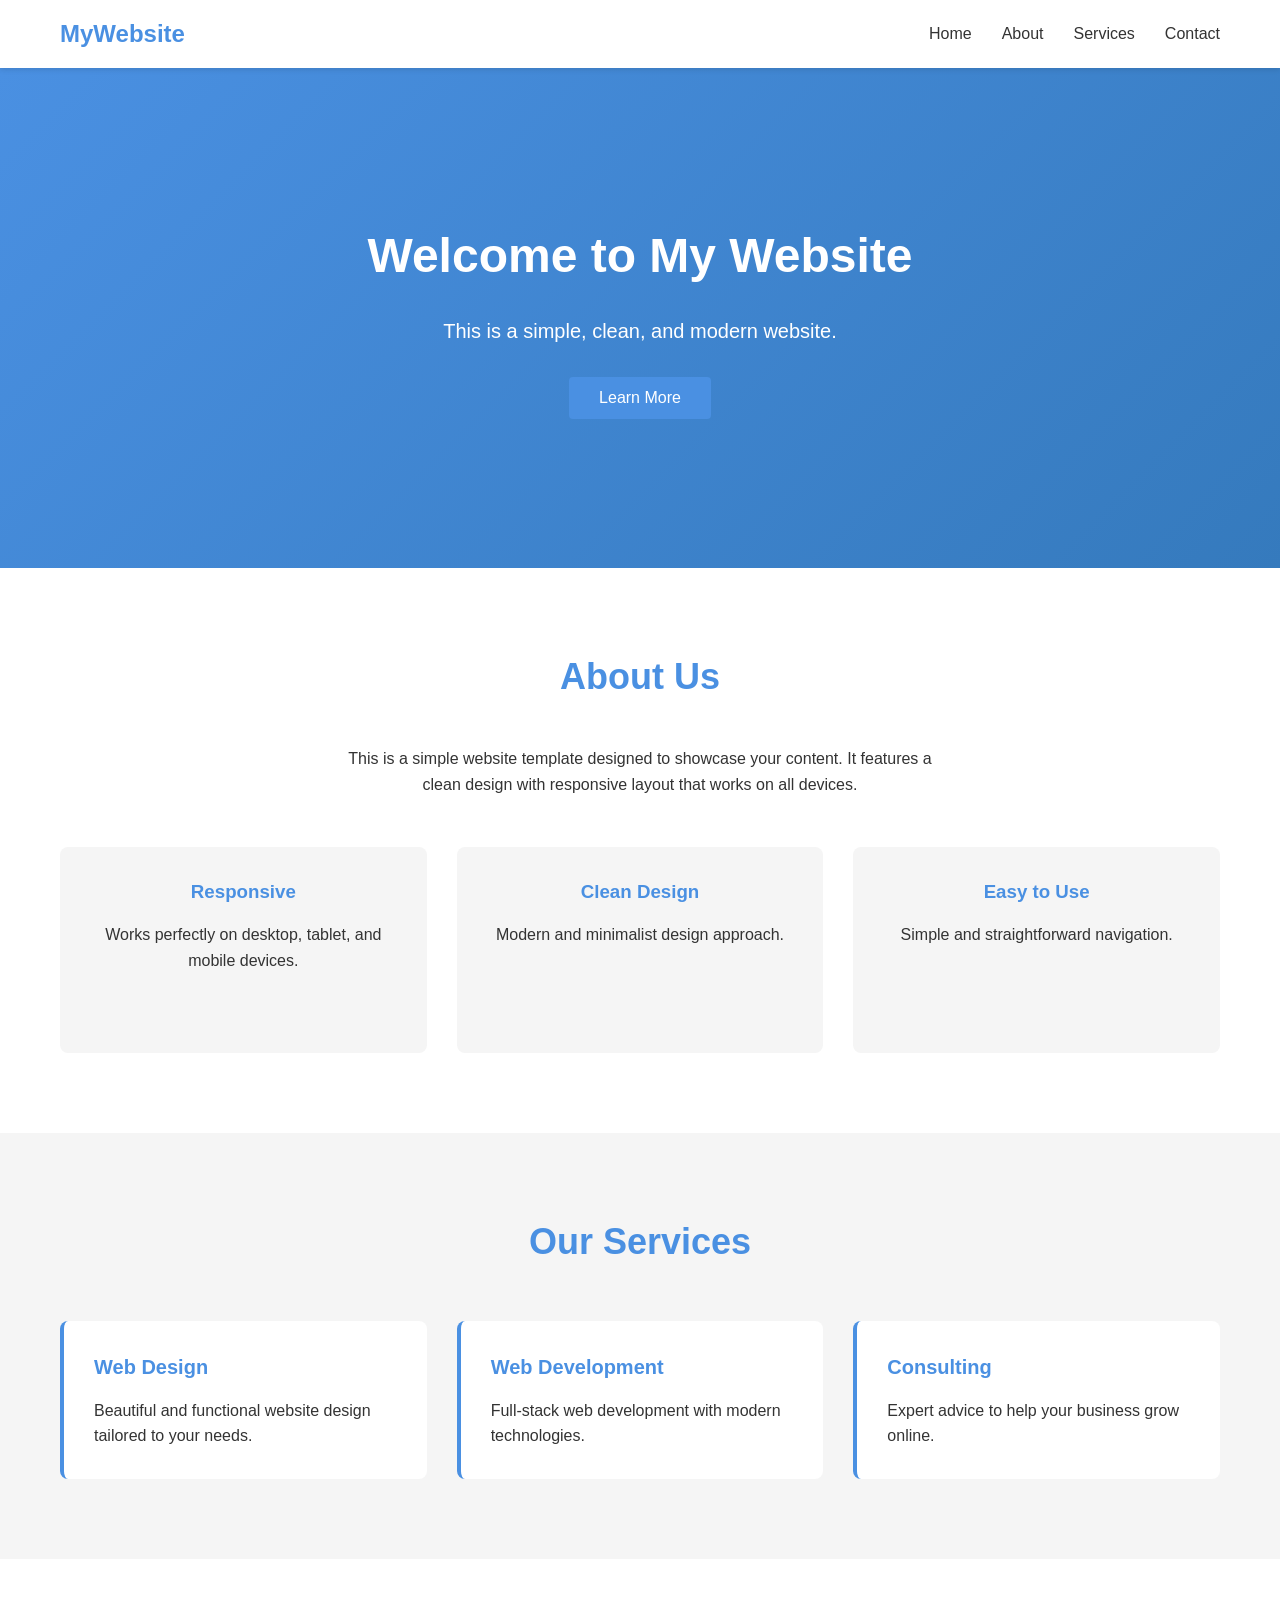
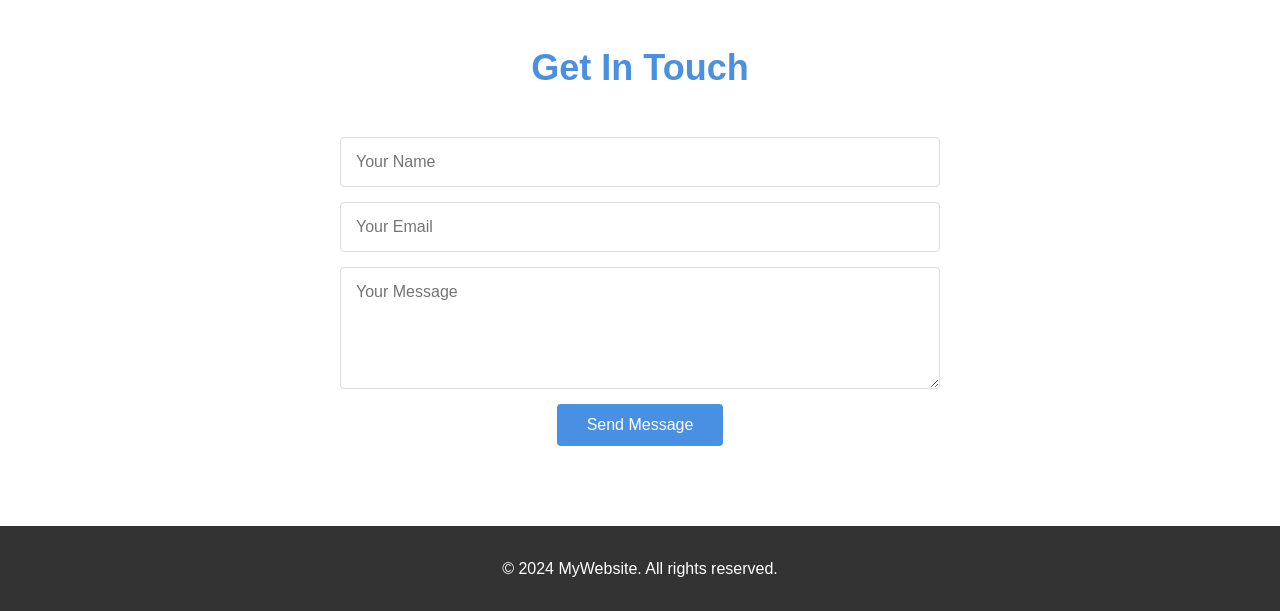
<file: index.html>
<!DOCTYPE html>
<html lang="en">
<head>
    <meta charset="UTF-8">
    <meta name="viewport" content="width=device-width, initial-scale=1.0">
    <title>Simple Website</title>
    <link rel="stylesheet" href="styles.css">
</head>
<body>
    <!-- Navigation -->
    <nav class="navbar">
        <div class="container">
            <div class="nav-brand">MyWebsite</div>
            <ul class="nav-menu">
                <li><a href="#home">Home</a></li>
                <li><a href="#about">About</a></li>
                <li><a href="#services">Services</a></li>
                <li><a href="#contact">Contact</a></li>
            </ul>
        </div>
    </nav>

    <!-- Hero Section -->
    <section id="home" class="hero">
        <div class="hero-content">
            <h1>Welcome to My Website</h1>
            <p>This is a simple, clean, and modern website.</p>
            <button class="btn" onclick="scrollToSection('about')">Learn More</button>
        </div>
    </section>

    <!-- About Section -->
    <section id="about" class="about">
        <div class="container">
            <h2>About Us</h2>
            <p>This is a simple website template designed to showcase your content. It features a clean design with responsive layout that works on all devices.</p>
            <div class="features">
                <div class="feature-card">
                    <h3>Responsive</h3>
                    <p>Works perfectly on desktop, tablet, and mobile devices.</p>
                </div>
                <div class="feature-card">
                    <h3>Clean Design</h3>
                    <p>Modern and minimalist design approach.</p>
                </div>
                <div class="feature-card">
                    <h3>Easy to Use</h3>
                    <p>Simple and straightforward navigation.</p>
                </div>
            </div>
        </div>
    </section>

    <!-- Services Section -->
    <section id="services" class="services">
        <div class="container">
            <h2>Our Services</h2>
            <div class="service-grid">
                <div class="service-card">
                    <h3>Web Design</h3>
                    <p>Beautiful and functional website design tailored to your needs.</p>
                </div>
                <div class="service-card">
                    <h3>Web Development</h3>
                    <p>Full-stack web development with modern technologies.</p>
                </div>
                <div class="service-card">
                    <h3>Consulting</h3>
                    <p>Expert advice to help your business grow online.</p>
                </div>
            </div>
        </div>
    </section>

    <!-- Contact Section -->
    <section id="contact" class="contact">
        <div class="container">
            <h2>Get In Touch</h2>
            <form class="contact-form">
                <input type="text" placeholder="Your Name" required>
                <input type="email" placeholder="Your Email" required>
                <textarea placeholder="Your Message" rows="5" required></textarea>
                <button type="submit" class="btn">Send Message</button>
            </form>
        </div>
    </section>

    <!-- Footer -->
    <footer class="footer">
        <div class="container">
            <p>&copy; 2024 MyWebsite. All rights reserved.</p>
        </div>
    </footer>

    <script src="script.js"></script>
</body>
</html>
</file>
<file: styles.css>
* {
    margin: 0;
    padding: 0;
    box-sizing: border-box;
}

:root {
    --primary-color: #4a90e2;
    --secondary-color: #f5f5f5;
    --text-color: #333;
    --border-color: #ddd;
    --padding: 20px;
}

body {
    font-family: 'Segoe UI', Tahoma, Geneva, Verdana, sans-serif;
    color: var(--text-color);
    line-height: 1.6;
}

.container {
    max-width: 1200px;
    margin: 0 auto;
    padding: 0 var(--padding);
}

/* Navigation */
.navbar {
    background-color: white;
    box-shadow: 0 2px 5px rgba(0, 0, 0, 0.1);
    position: sticky;
    top: 0;
    z-index: 100;
}

.navbar .container {
    display: flex;
    justify-content: space-between;
    align-items: center;
    padding: 15px 20px;
}

.nav-brand {
    font-size: 24px;
    font-weight: bold;
    color: var(--primary-color);
}

.nav-menu {
    display: flex;
    list-style: none;
    gap: 30px;
}

.nav-menu a {
    text-decoration: none;
    color: var(--text-color);
    transition: color 0.3s;
}

.nav-menu a:hover {
    color: var(--primary-color);
}

/* Hero Section */
.hero {
    background: linear-gradient(135deg, var(--primary-color) 0%, #357abd 100%);
    color: white;
    padding: 100px 20px;
    text-align: center;
    min-height: 500px;
    display: flex;
    align-items: center;
    justify-content: center;
}

.hero-content h1 {
    font-size: 48px;
    margin-bottom: 20px;
    animation: fadeInDown 1s ease;
}

.hero-content p {
    font-size: 20px;
    margin-bottom: 30px;
    animation: fadeInUp 1s ease;
}

/* About Section */
.about {
    padding: 80px 20px;
    background-color: white;
}

.about h2 {
    font-size: 36px;
    text-align: center;
    margin-bottom: 40px;
    color: var(--primary-color);
}

.about p {
    text-align: center;
    font-size: 16px;
    margin-bottom: 50px;
    max-width: 600px;
    margin-left: auto;
    margin-right: auto;
}

.features {
    display: grid;
    grid-template-columns: repeat(auto-fit, minmax(250px, 1fr));
    gap: 30px;
}

.feature-card {
    background: var(--secondary-color);
    padding: 30px;
    border-radius: 8px;
    text-align: center;
    transition: transform 0.3s, box-shadow 0.3s;
}

.feature-card:hover {
    transform: translateY(-5px);
    box-shadow: 0 5px 15px rgba(0, 0, 0, 0.1);
}

.feature-card h3 {
    color: var(--primary-color);
    margin-bottom: 15px;
}

/* Services Section */
.services {
    padding: 80px 20px;
    background-color: var(--secondary-color);
}

.services h2 {
    font-size: 36px;
    text-align: center;
    margin-bottom: 50px;
    color: var(--primary-color);
}

.service-grid {
    display: grid;
    grid-template-columns: repeat(auto-fit, minmax(280px, 1fr));
    gap: 30px;
}

.service-card {
    background: white;
    padding: 30px;
    border-radius: 8px;
    border-left: 4px solid var(--primary-color);
    transition: all 0.3s;
}

.service-card:hover {
    box-shadow: 0 5px 15px rgba(0, 0, 0, 0.1);
}

.service-card h3 {
    color: var(--primary-color);
    margin-bottom: 15px;
    font-size: 20px;
}

/* Contact Section */
.contact {
    padding: 80px 20px;
    background-color: white;
    text-align: center;
}

.contact h2 {
    font-size: 36px;
    margin-bottom: 40px;
    color: var(--primary-color);
}

.contact-form {
    max-width: 600px;
    margin: 0 auto;
    display: flex;
    flex-direction: column;
    gap: 15px;
}

.contact-form input,
.contact-form textarea {
    padding: 15px;
    border: 1px solid var(--border-color);
    border-radius: 4px;
    font-family: inherit;
    font-size: 16px;
    transition: border-color 0.3s;
}

.contact-form input:focus,
.contact-form textarea:focus {
    outline: none;
    border-color: var(--primary-color);
}

/* Button */
.btn {
    background-color: var(--primary-color);
    color: white;
    padding: 12px 30px;
    border: none;
    border-radius: 4px;
    font-size: 16px;
    cursor: pointer;
    transition: background-color 0.3s;
    align-self: center;
}

.btn:hover {
    background-color: #357abd;
}

/* Footer */
.footer {
    background-color: #333;
    color: white;
    text-align: center;
    padding: 30px 20px;
}

/* Animations */
@keyframes fadeInDown {
    from {
        opacity: 0;
        transform: translateY(-20px);
    }
    to {
        opacity: 1;
        transform: translateY(0);
    }
}

@keyframes fadeInUp {
    from {
        opacity: 0;
        transform: translateY(20px);
    }
    to {
        opacity: 1;
        transform: translateY(0);
    }
}

/* Responsive Design */
@media (max-width: 768px) {
    .nav-menu {
        gap: 15px;
        font-size: 14px;
    }

    .hero-content h1 {
        font-size: 32px;
    }

    .hero-content p {
        font-size: 16px;
    }

    .about h2,
    .services h2,
    .contact h2 {
        font-size: 28px;
    }

    .features,
    .service-grid {
        grid-template-columns: 1fr;
    }

    .contact-form {
        padding: 0 10px;
    }
}

@media (max-width: 480px) {
    .nav-brand {
        font-size: 18px;
    }

    .nav-menu {
        gap: 10px;
        font-size: 12px;
    }

    .hero {
        padding: 50px 10px;
        min-height: 300px;
    }

    .hero-content h1 {
        font-size: 24px;
    }

    .hero-content p {
        font-size: 14px;
    }
}
</file>
